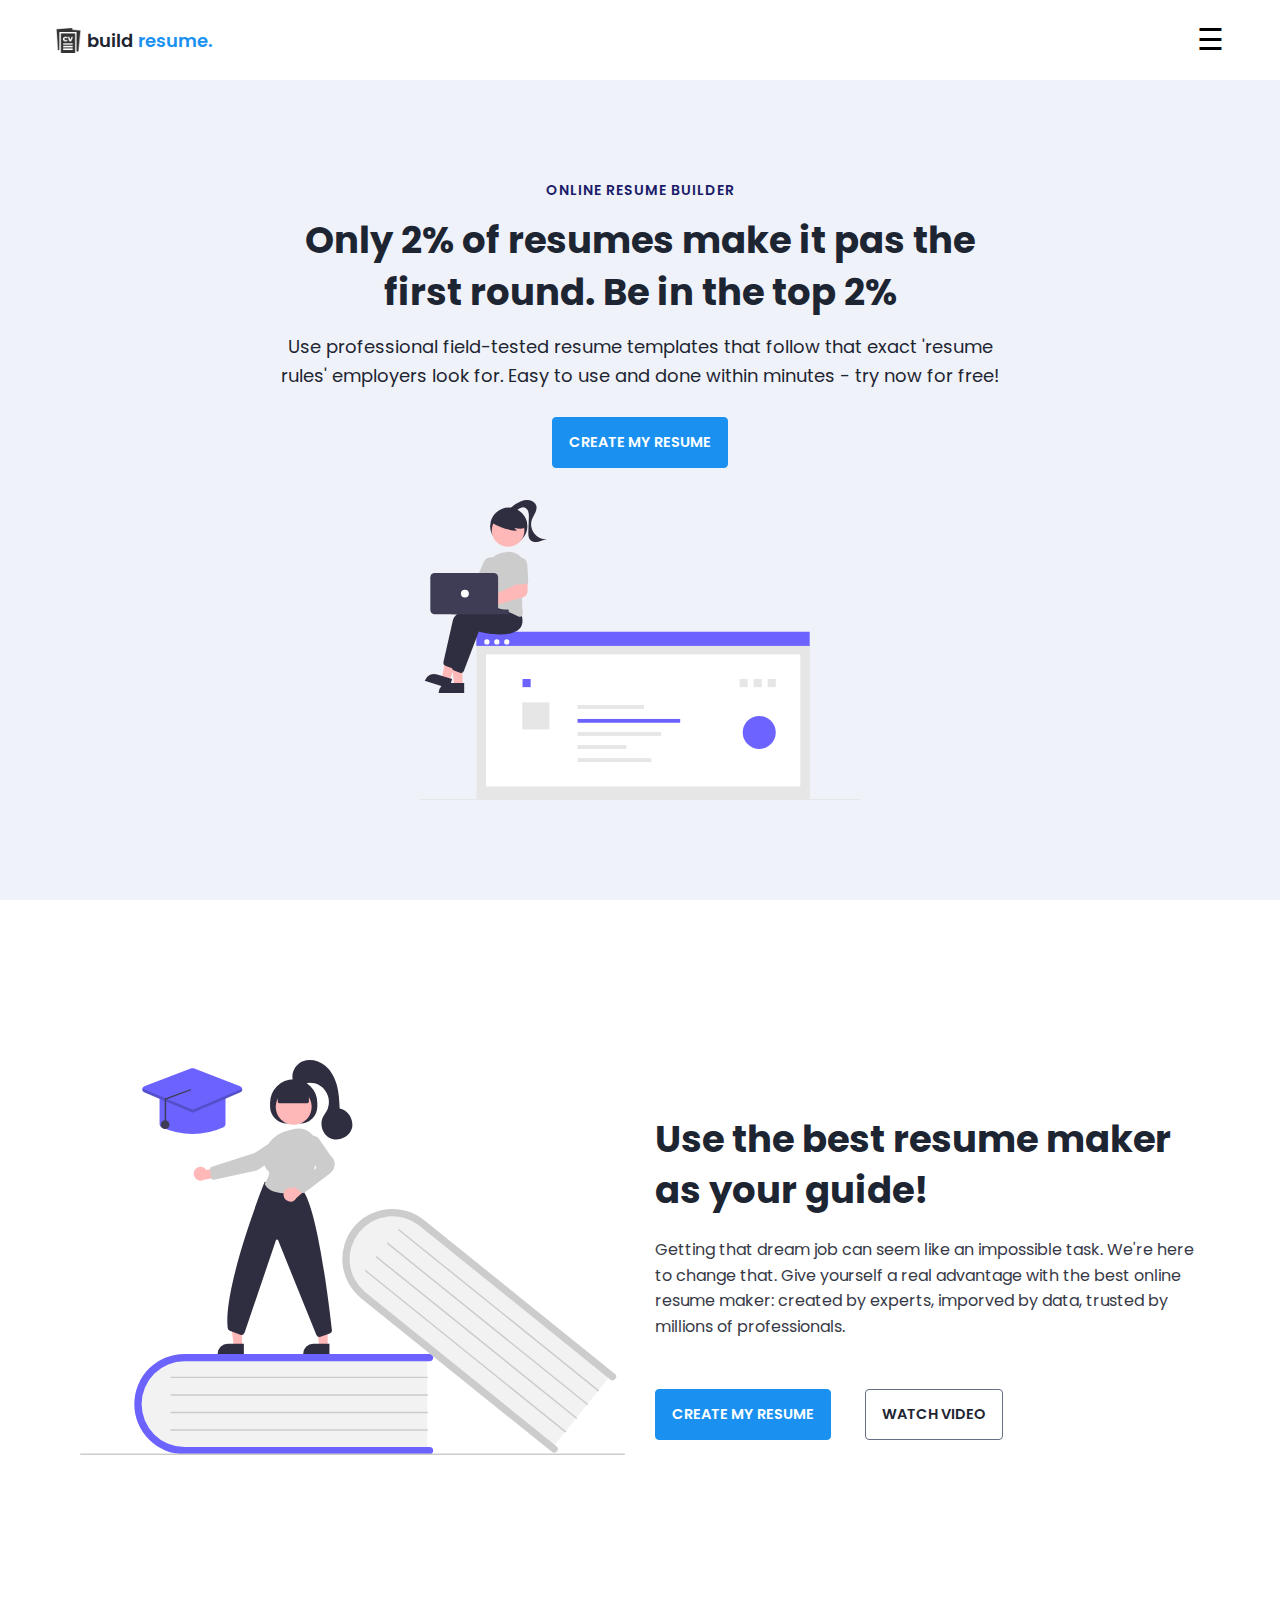
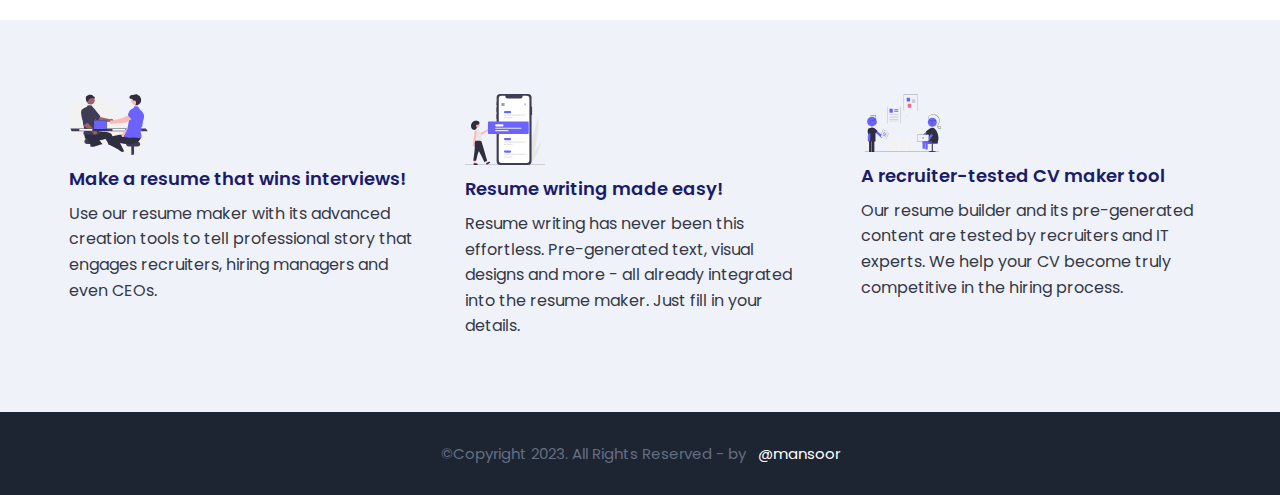
<file: index.html>
<!DOCTYPE html>
<html>

<head>
    <meta charset="utf-8">
    <meta http-equiv="X-UA-Compatible" content="IE=edge">
    <title>Home Page</title>
    <meta name="description" content="">
    <meta name="viewport" content="width=device-width, initial-scale=1">
    <link rel="stylesheet" href="https://unicons.iconscout.com/release/v4.0.8/css/line.css">
    <link rel="stylesheet" href="./assets/styles/main.css">
    <script src="./assets/js/app.js"></script>
    <script src="./assets/js/script.js"></script>
    <link rel="stylesheet" href="https://cdnjs.cloudflare.com/ajax/libs/font-awesome/4.7.0/css/font-awesome.min.css">
    
</head>

<body>

    <nav class="navbar bg-white">
        <div class="container">
            <div class="navbar-content">
                <div class="brand-and-toggler">
                    <a href="index.html" class="navbar-brand">
                        <img src="assets/images/curriculum-vitae.png" alt="" class="navbar-brand-icon">
                        <span class="navbar-brand-text">build <span>resume.</span>
                    </a>


                    <div id="myNav" class="overlay">
                        <a href="javascript:void(0)" class="closebtn" onclick="closeNav()">&times;</a>
                        <div class="overlay-content">
                            <a href="#">About</a>
                            <a href="#">Services</a>
                            <a href="#">Clients</a>
                            <a href="#">Contact</a>
                        </div>
                    </div>
                    <span style="font-size:30px;cursor:pointer" onclick="openNav()">&#9776; </span>
                </div>
            </div>
        </div>
    </nav>

    <header class="header bg-bright" id="header">
        <div class="container">
            <div class="header-content text-center">
                <h6 class="text-uppercase text-blue-dark fs-14 fw-6 ls-1">online resume builder</h6>
                <h1 class="lg-title">Only 2% of resumes make it pas the first round. Be in the top 2%</h1>
                <p class="text-dark fs-18">Use professional field-tested resume templates that follow that exact 'resume
                    rules' employers look for. Easy to use and done within minutes - try now for free!</p>
                <a href="resume.html" class="btn btn-primary text-uppercase">create my resume <span
                        class="uil uil-clipboard-notes"></span></a>
                <img src="assets/images/undraw_online_resume_re_ru7s.svg" width="300px" height="300px">
            </div>
        </div>
    </header>

    <div class="section-one">
        <div class="container">
            <div class="section-one-content">
                <div class="section-one-l">
                    <img src="assets/images/undraw_education_f8ru.svg">
                </div>
                <div class="section-one-r text-center">
                    <h2 class="lg-title">Use the best resume maker as your guide!</h2>
                    <p class="text">Getting that dream job can seem like an impossible task. We're here to change that.
                        Give yourself a real advantage with the best online resume maker: created by experts, imporved
                        by data, trusted by millions of professionals.</p>
                    <div class="btn-group">
                        <a href="resume.html" class="btn btn-primary text-uppercase">create my resume <span
                                class="uil uil-clipboard-alt"></span></a>
                        <a href="#" class="btn btn-secondary text-uppercase">watch video <span
                                class="uil uil-video"></span></a>
                    </div>
                </div>
            </div>
        </div>
    </div>

    <div class="section-two bg-bright">
        <div class="container">
            <div class="section-two-content">
                <div class="section-items">
                    <div class="section-item">
                        <div class="section-item-icon">
                            <img src="assets/images/undraw_interview_re_e5jn.svg" alt="">
                        </div>
                        <h5 class="section-item-title">Make a resume that wins interviews!</h5>
                        <p class="text">Use our resume maker with its advanced creation tools to tell professional story
                            that engages recruiters, hiring managers and even CEOs.</p>
                    </div>

                    <div class="section-item">
                        <div class="section-item-icon">
                            <img src="assets/images/undraw_note_list_re_r4u9.svg" alt="">
                        </div>
                        <h5 class="section-item-title">Resume writing made easy!</h5>
                        <p class="text">Resume writing has never been this effortless. Pre-generated text, visual
                            designs and more - all already integrated into the resume maker. Just fill in your details.
                        </p>
                    </div>

                    <div class="section-item">
                        <div class="section-item-icon">
                            <img src="assets/images/undraw_informed_decision_p2lh.svg" alt="">
                        </div>
                        <h5 class="section-item-title">A recruiter-tested CV maker tool</h5>
                        <p class="text">Our resume builder and its pre-generated content are tested by recruiters and IT
                            experts. We help your CV become truly competitive in the hiring process.</p>
                    </div>
                </div>
            </div>
        </div>
    </div>

    <footer class="footer bg-dark">
        <div class="container">
            <div class="footer-content text-center">
                <p class="fs-15">&copy;Copyright 2023. All Rights Reserved - by &nbsp; <span>@mansoor</span></p>
            </div>
        </div>
    </footer>

</body>

</html>
</file>
<file: assets/styles/main.css>
@import url('https://fonts.googleapis.com/css2?family=Manrope:wght@200;300;400;500;600;700;800&family=Poppins:ital,wght@0,100;0,200;0,300;0,400;0,500;0,600;0,700;0,800;0,900;1,100;1,200;1,300;1,400;1,500;1,600;1,700;1,800;1,900&display=swap');


:root {
    --clr-blue: #1A91F0;
    --clr-blue-mid: #1170CD;
    --clr-blue-dark: #1A1C6A;
    --clr-white: #fff;
    --clr-bright: #EFF2F9;
    --clr-dark: #1e2532;
    --clr-black: #000;
    --clr-grey: #656e83;
    --clr-green: #537FE7;
    --font-poppins: 'Poppins', sans-serif;
    --font-manrope: 'Manrope', sans-serif;
    ;
    --transition: all 300ms ease-in-out;
}

* {
    padding: 0;
    margin: 0;
    box-sizing: border-box;
}

html {
    font-size: 10px;
}

body {
    font-size: 1.6rem;
    font-family: var(--font-poppins);
}

button {
    border: none;
    background-color: transparent;
    outline: 0;
    cursor: pointer;
    font-family: inherit;
}

img {
    width: 100%;
    display: block;
}

a {
    text-decoration: none;
}

/* fonts */
.font-poppins {
    font-family: var(--font-poppins);
}

.font-manrope {
    font-family: var(--font-manrope);
}

/* text colors */
.text-blue {
    color: var(--clr-blue);
}

.text-blue-mid {
    color: var(--clr-blue-mid);
}

.text-blue-dark {
    color: var(--clr-blue-dark);
}

.text-bright {
    color: var(--clr-bright);
}

.text-dark {
    color: var(--clr-dark);
}

.text-grey {
    color: var(--clr-grey);
}

.text-white {
    color: var(--clr-white);
}

/* backgrounds */
.bg-blue {
    background-color: var(--clr-blue);
}

.bg-blue-mid {
    background-color: var(--clr-blue-mid);
}

.bg-blue-dark {
    background-color: var(--clr-blue-dark);
}

.bg-bright {
    background-color: var(--clr-bright);
}

.bg-dark {
    background-color: var(--clr-dark);
}

.bg-grey {
    background-color: var(--clr-grey);
}

.bg-white {
    background-color: var(--clr-white);
}

.bg-black {
    background-color: var(--clr-black);
}

.bg-green {
    background-color: var(--clr-green);
}

.text-center {
    text-align: center;
}

.text-left {
    text-align: left;
}

.text-right {
    text-align: right;
}

.text-uppercase {
    text-transform: uppercase;
}

.text-lowercase {
    text-transform: lowercase;
}

.text-capitalize {
    text-transform: capitalize;
}

.text {
    color: var(--clr-dark);
    opacity: 0.9;
    margin: 2rem 0;
    line-height: 1.6;
}

.fw-2 {
    font-weight: 200;
}

.fw-3 {
    font-weight: 300;
}

.fw-4 {
    font-weight: 400;
}

.fw-5 {
    font-weight: 500;
}

.fw-6 {
    font-weight: 600;
}

.fw-7 {
    font-weight: 700;
}

.fw-8 {
    font-weight: 800;
}

.fs-13 {
    font-size: 13px;
}

.fs-14 {
    font-size: 14px;
}

.fs-15 {
    font-size: 15px;
}

.fs-16 {
    font-size: 16px;
}

.fs-17 {
    font-size: 17px;
}

.fs-18 {
    font-size: 18px;
}

.fs-19 {
    font-size: 19px;
}

.fs-20 {
    font-size: 20px;
}

.fs-21 {
    font-size: 21px;
}

.fs-22 {
    font-size: 22px;
}

.fs-23 {
    font-size: 23px;
}

.fs-24 {
    font-size: 24px;
}

.fs-25 {
    font-size: 25px;
}

.ls-1 {
    letter-spacing: 1px;
}

.ls-2 {
    letter-spacing: 2px;
}

.container {
    max-width: 1200px;
    margin: 0 auto;
    padding: 0 1.6rem;
}

/* bars button */
.bars {
    display: flex;
    flex-direction: column;
    justify-content: space-between;
    height: 16.5px;
    width: 25px;
}

.bars .bar {
    width: 100%;
    height: 2px;
    background-color: var(--clr-blue);
    transition: var(--transition);
}

.bars:hover .bar {
    background-color: var(--clr-dark);
}

/* buttons */
.btn {
    font-size: 14.5px;
    font-weight: 600;
    padding: 1.4rem 1.6rem;
    border-radius: 4px;
    display: inline-block;
}

.btn-primary {
    background-color: var(--clr-blue);
    color: var(--clr-white);
    border: 1px solid var(--clr-blue);
    transition: var(--transition);
}

.btn-primary:hover {
    background-color: transparent;
    color: var(--clr-dark);
    border-color: var(--clr-grey);
}

.btn-secondary {
    background-color: transparent;
    color: var(--clr-dark);
    border: 1px solid var(--clr-grey);
    transition: var(--transition);
}

.btn-secondary:hover {
    background-color: var(--clr-blue);
    color: var(--clr-white);
    border-color: var(--clr-blue);
}

.btn-group button:first-child,
.btn-group a:first-child {
    margin-right: 1rem !important;
}

/* navbar part */
.navbar {
    height: 80px;
    display: flex;
    align-items: center;
    box-shadow: rgba(0, 0, 0, 0.08) 0px 3px 8px;
}

.navbar .container {
    width: 100%;
}

.navbar-brand {
    display: flex;
    align-items: center;
    justify-content: flex-start;
    font-size: 1.8rem;
}

.navbar-brand-text {
    color: var(--clr-dark);
    font-weight: 600;
}

.navbar-brand-text span {
    color: var(--clr-blue);
}

.navbar-brand-icon {
    width: 25px;
    margin-right: 6px;
    opacity: 0.8;
}

.brand-and-toggler {
    display: flex;
    align-items: center;
    justify-content: space-between;
}

.header {
    min-height: calc(100vh - 80px);
    display: flex;
    flex-direction: column;
    align-items: center;
    justify-content: center;
}

.header-content {
    max-width: 740px;
    margin-right: auto;
    margin-left: auto;
}

.header-content img {
    max-width: 760px;
    border-top-right-radius: 8px;
    border-top-left-radius: 8px;
    margin-top: 3.2rem;
}

.lg-title {
    margin: 1.4rem 0;
    font-size: 37px;
    line-height: 1.4;
    color: var(--clr-dark);
}

.header-content p {
    margin-bottom: 2.6rem;
    line-height: 1.6;
}


/* section one */
.section-one {
    padding: 64px 0;
    min-height: 80vh;
    display: flex;
    align-items: center;
}

.section-one-l img {
    max-width: 545px;
    margin-right: auto;
    margin-left: auto;
}

.section-one-r {
    margin-top: 4rem;
}

.section-one .btn-group {
    margin-top: 2rem;
}

.section-one-r {
    max-width: 545px;
    margin-right: auto;
    margin-left: auto;
}

.section-one-r .btn-group {
    margin-top: 3rem;
}

/* section two */
.section-two {
    padding: 64px 0;
}

.section-two .section-items {
    display: grid;
    gap: 2rem;
}

.section-two .section-item {
    max-width: 350px;
    text-align: center;
    margin-right: auto;
    margin-left: auto;
}

.section-two .section-item-icon {
    margin: 1rem 0;
}

.section-two .section-item-icon img {
    width: 80px;
    margin-right: auto;
    margin-left: auto;
}

.section-two .section-item-title {
    color: var(--clr-blue-dark);
    font-size: 1.8rem;
    font-weight: 600;
}

.section-two .text {
    margin: 0.9rem 0;
}

/* footer */
.footer {
    padding: 3rem 0;
}

.footer-content p {
    color: var(--clr-grey);
}

.footer-content p span {
    color: var(--clr-white);
}

/* media queries */
@media screen and (min-width: 280px) {
    .btn-secondary {
        margin: 20px;
    }
}

@media screen and (min-width: 768px) {
    .section-two .section-items {
        grid-template-columns: repeat(2, 1fr);
    }
}

@media screen and (min-width: 992px) {
    .section-one-content {
        display: grid;
        grid-template-columns: repeat(2, 1fr);
        column-gap: 3rem;
    }

    .section-one-r {
        text-align: left;
    }

    .section-two .section-items {
        grid-template-columns: repeat(3, 1fr);
    }

    .section-two .section-item {
        text-align: left;
    }

    .section-two .section-item-icon img {
        margin-left: 0;
    }
}

















/* resume page */
#about-sc {
    padding: 64px 0;
}

.cv-form-row-title {
    background-color: var(--clr-dark);
    padding: 0.8rem 1.6rem;
    margin-bottom: 2rem;
}

.cv-form-row-title h3 {
    color: var(--clr-white);
    font-weight: 500;
    text-transform: uppercase;
    letter-spacing: 1.5px;
    font-size: 1.7rem;
}

.cv-form-blk {
    margin: 3rem 0;
}

.cv-form-row {
    padding: 3rem 2rem 0 2rem;
    border: 1px solid rgba(0, 0, 0, 0.08);
    margin-bottom: 1rem;
    position: relative;
}

textarea {
    resize: none;
}

.form-elem {
    margin-bottom: 3rem;
    position: relative;
}

.form-label {
    display: block;
    font-weight: 600;
    font-size: 14px;
    color: var(--clr-dark);
    margin-bottom: 0.5rem;
}

.form-control {
    border-radius: none;
    border: 1px solid rgba(0, 0, 0, 0.1);
    font-size: 14px;
    padding: 0.8rem 1.6rem;
    font-family: inherit;
    width: 100%;
    outline: 0;
    transition: var(--transition);
}

.form-control:focus {
    border-color: rgba(0, 0, 0, 0.3);
}

.form-text {
    color: #ca0b00;
    font-size: 12px;
    position: absolute;
    letter-spacing: 0.5px;
    top: calc(100% + 2px);
    left: 0;
    width: 100%;
}

.cols-3,
.cols-2 {
    display: grid;
}

.repeater-add-btn {
    width: 25px;
    height: 25px;
    background-color: var(--clr-blue-mid);
    font-size: 1.6rem;
    color: var(--clr-white);
    margin: 1rem 0;
}

.repeater-remove-btn {
    position: absolute;
    top: 10px;
    right: 10px;
    z-index: 999;
    width: 25px;
    height: 25px;
    border-radius: 50%;
    background-color: #ca0b00;
    color: var(--clr-white);
    font-size: 1.6rem;
}

/* preview section */
.preview-cnt {
    border-radius: 5px;
    display: grid;
    grid-template-columns: 32% auto;
    box-shadow: rgba(149, 157, 165, 0.2) 0px 8px 24px;
    overflow: hidden;
}

.preview-cnt-l {
    padding: 3rem 3rem 2rem 3rem;
}

.preview-cnt-r {
    padding: 3rem 3rem 3rem 4rem;
}

.preview-cnt-l .preview-blk:nth-child(1) {
    text-align: center;
}

.preview-image {
    width: 120px;
    height: 120px;
    border-radius: 50%;
    overflow: hidden;
    margin-right: auto;
    margin-left: auto;
}

.preview-image img {
    width: 100%;
    height: 100%;
    object-fit: cover;
}

.preview-item-name {
    font-size: 2.4rem;
    font-weight: 600;
    margin: 1.8rem 0;
    position: relative;
}

.preview-item-name::after {
    position: absolute;
    content: "";
    bottom: -10px;
    width: 50px;
    height: 1.5px;
    background-color: rgba(255, 255, 255, 0.5);
    left: 50%;
    transform: translateX(-50%);
}

.preview-blk {
    padding: 1rem 0;
    margin-bottom: 1rem;
}

.preview-blk-title h3 {
    text-transform: uppercase;
    letter-spacing: 0.5px;
    border-bottom: 0.5px solid rgba(0, 0, 0, 0.08);
    padding-bottom: 0.5rem;
}

.preview-blk-title {
    margin-bottom: 1rem;
}

.preview-blk-list .preview-item {
    font-size: 1.5rem;
    margin-bottom: 0.2rem;
    opacity: 0.95;
}

.preview-cnt-r .preview-blk-title {
    color: var(--clr-dark);
}

.preview-cnt-r .preview-blk-list .preview-item {
    margin-top: 1.8rem;
}

.achievements-items.preview-blk-list .preview-item span:first-child,
.educations-items.preview-blk-list .preview-item span:first-child,
.experiences-items.preview-blk-list .preview-item span:first-child {
    display: block;
    font-weight: 600;
    margin-bottom: 1rem;
    background-color: rgba(0, 0, 0, 0.03);
}

.educations-items.preview-blk-list .preview-item span:nth-child(2),
.experiences-items.preview-blk-list .preview-item span:nth-child(2) {
    font-weight: 600;
    margin-right: 1rem;
}

.educations-items.preview-blk-list .preview-item span:nth-child(3),
.experiences-items.preview-blk-list .preview-item span:nth-child(3) {
    font-style: italic;
    margin-right: 1rem;
}

.educations-items.preview-blk-list .preview-item span:nth-child(4),
.educations-items.preview-blk-list .preview-item span:nth-child(5),
.experiences-items.preview-blk-list .preview-item span:nth-child(4),
.experiences-items.preview-blk-list .preview-item span:nth-child(5) {
    margin-right: 1rem;
    background-color: var(--clr-green);
    color: var(--clr-white);
    padding: 0 1rem;
    border-radius: 0.6rem;
}

.educations-items.preview-blk-list .preview-item span:nth-child(6),
.experiences-items.preview-blk-list .preview-item span:nth-child(6) {
    font-size: 13.5px;
    display: block;
    opacity: 0.8;
    margin-top: 1rem;
}

.projects-items.preview-blk-list .preview-item span {
    display: block;
}

@media screen and (min-width: 768px) {
    .cols-3 {
        grid-template-columns: repeat(3, 1fr);
        column-gap: 2rem;
    }

    .cols-2 {
        grid-template-columns: repeat(2, 1fr);
        column-gap: 2rem;
    }
}

@media screen and (min-width: 992px) {
    .cv-form-row {
        padding: 3rem 3rem 0rem 3rem;
    }

    .cols-3 {
        grid-template-columns: repeat(3, 1fr);
    }
}

.print-btn-sc {
    margin: 2rem 0 6rem 0;
}

/* print section */
@media print {
    body * {
        visibility: hidden;
    }

    .non_print_area {
        display: none;
    }

    .print_area,
    .print_area * {
        visibility: visible;
    }

    .print_area {
        width: 100%;
        position: absolute;
        left: 0;
        top: 0;
        overflow: hidden;
    }
}








/* The Overlay (background) */
.overlay {
    /* Height & width depends on how you want to reveal the overlay (see JS below) */
    height: 100%;
    width: 0;
    position: fixed;
    /* Stay in place */
    z-index: 1;
    /* Sit on top */
    left: 0;
    top: 0;
    background-color: rgb(0, 0, 0);
    /* Black fallback color */
    background-color: rgba(0, 0, 0, 0.9);
    /* Black w/opacity */
    overflow-x: hidden;
    /* Disable horizontal scroll */
    transition: 0.5s;
    /* 0.5 second transition effect to slide in or slide down the overlay (height or width, depending on reveal) */
}

/* Position the content inside the overlay */
.overlay-content {
    position: relative;
    top: 25%;
    /* 25% from the top */
    width: 100%;
    /* 100% width */
    text-align: center;
    /* Centered text/links */
    margin-top: 30px;
    /* 30px top margin to avoid conflict with the close button on smaller screens */
}

/* The navigation links inside the overlay */
.overlay a {
    padding: 8px;
    text-decoration: none;
    font-size: 36px;
    color: #818181;
    display: block;
    /* Display block instead of inline */
    transition: 0.3s;
    /* Transition effects on hover (color) */
}

/* When you mouse over the navigation links, change their color */
.overlay a:hover,
.overlay a:focus {
    color: #f1f1f1;
}

/* Position the close button (top right corner) */
.overlay .closebtn {
    position: absolute;
    top: 20px;
    right: 45px;
    font-size: 60px;
}

/* When the height of the screen is less than 450 pixels, change the font-size of the links and position the close button again, so they don't overlap */
@media screen and (max-height: 450px) {
    .overlay a {
        font-size: 20px
    }

    .overlay .closebtn {
        font-size: 40px;
        top: 15px;
        right: 35px;
    }
}
</file>
